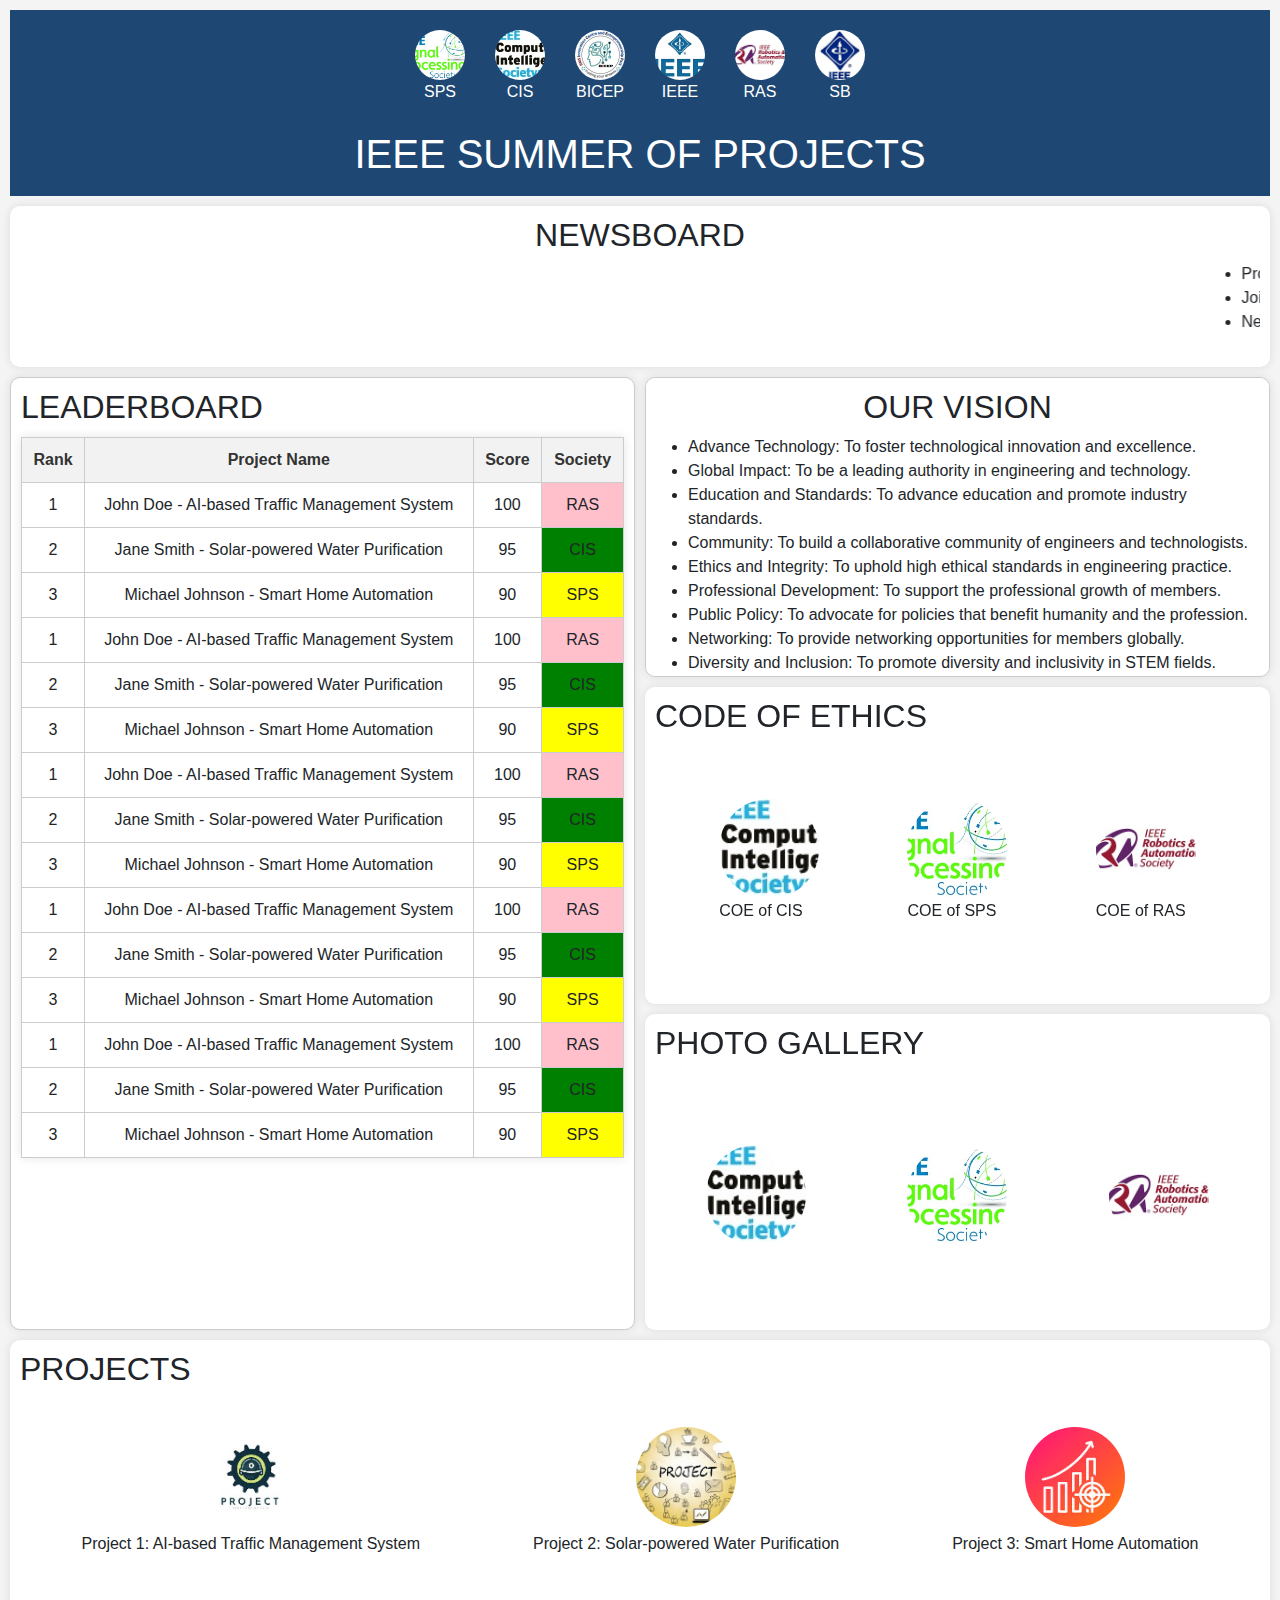
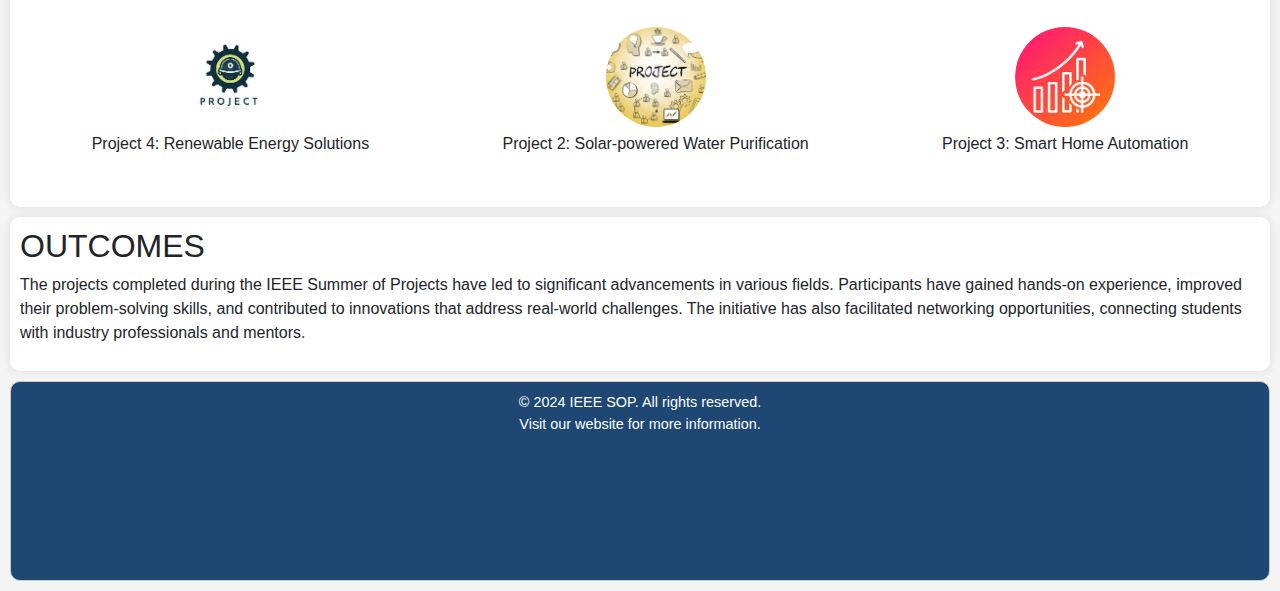
<file: index.html>
<!DOCTYPE html>
<html lang="en">
<head>
    <meta charset="UTF-8">
    <meta name="viewport" content="width=device-width, initial-scale=1.0">
    <title>IEEE SOP - SUMMER OF PROJECTS</title>
    <meta name="description" content="IEEE Summer of Projects - Advancing Technology and Innovation.">
    <!-- Bootstrap CSS -->
    <link href="https://cdn.jsdelivr.net/npm/bootstrap@5.3.0/dist/css/bootstrap.min.css" rel="stylesheet">
    <!-- Custom CSS -->
    <link rel="stylesheet" href="styles.css">
</head>
<body>
    <header class="title-section">
        <div class="logos-section">
            <div class="logo-container">
                <img src="sps.jpg" alt="SPS Logo">
                <p>SPS</p>
            </div>
            <div class="logo-container">
                <img src="cis.jpg" alt="CIS Logo">
                <p>CIS</p>
            </div>
            <div class="logo-container">
                <img src="bicep.jpg" alt="BICEP Logo">
                <p>BICEP</p>
            </div>
            <div class="logo-container">
                <img src="ieee_logo.jpg" alt="IEEE Logo">
                <p>IEEE</p>
            </div>
            <div class="logo-container">
                <img src="ras.jpg" alt="RAS Logo">
                <p>RAS</p>
            </div>
            <div class="logo-container">
                <img src="sb.jpg" alt="SB Logo">
                <p>SB</p>
            </div>
        </div>
        <h1>IEEE SUMMER OF PROJECTS</h1>
    </header>

    <section class="dynamic-infoboard">
        <h2>NEWSBOARD</h2>
        <marquee behavior="scroll" direction="left">
            <ul>
                <li>Project submissions deadline extended to July 31st.</li>
                <li>Join the upcoming webinar on Machine Learning, scheduled for July 15th.</li>
                <li>New mentorship program launched for participants!</li>
            </ul>
        </marquee>
    </section>

    <main class="main-container">
        <section class="left-section">
            <div class="content-box leaderboard-section">
                <h2>LEADERBOARD</h2>
                <table class="leaderboard-table">
                    <thead>
                        <tr>
                            <th>Rank</th>
                            <th>Project Name</th>
                            <th>Score</th>
                            <th>Society</th>
                        </tr>
                    </thead>
                    <tbody>
                        <tr>
                            <td>1</td>
                            <td><a href="project1.html">John Doe - AI-based Traffic Management System</a></td>
                            <td>100</td>
                            <td class="ras">RAS</td>
                        </tr>
                        <tr>
                            <td>2</td>
                            <td><a href="project2.html">Jane Smith - Solar-powered Water Purification</a></td>
                            <td>95</td>
                            <td class="cis">CIS</td>
                        </tr>
                        <tr>
                            <td>3</td>
                            <td><a href="project3.html">Michael Johnson - Smart Home Automation</a></td>
                            <td>90</td>
                            <td class="sps">SPS</td>
                        </tr>
                        <tr>
                            <td>1</td>
                            <td><a href="project1.html">John Doe - AI-based Traffic Management System</a></td>
                            <td>100</td>
                            <td class="ras">RAS</td>
                        </tr>
                        <tr>
                            <td>2</td>
                            <td><a href="project2.html">Jane Smith - Solar-powered Water Purification</a></td>
                            <td>95</td>
                            <td class="cis">CIS</td>
                        </tr>
                        <tr>
                            <td>3</td>
                            <td><a href="project3.html">Michael Johnson - Smart Home Automation</a></td>
                            <td>90</td>
                            <td class="sps">SPS</td>
                        </tr>
                        <tr>
                            <td>1</td>
                            <td><a href="project1.html">John Doe - AI-based Traffic Management System</a></td>
                            <td>100</td>
                            <td class="ras">RAS</td>
                        </tr>
                        <tr>
                            <td>2</td>
                            <td><a href="project2.html">Jane Smith - Solar-powered Water Purification</a></td>
                            <td>95</td>
                            <td class="cis">CIS</td>
                        </tr>
                        <tr>
                            <td>3</td>
                            <td><a href="project3.html">Michael Johnson - Smart Home Automation</a></td>
                            <td>90</td>
                            <td class="sps">SPS</td>
                        </tr>
                        <tr>
                            <td>1</td>
                            <td><a href="project1.html">John Doe - AI-based Traffic Management System</a></td>
                            <td>100</td>
                            <td class="ras">RAS</td>
                        </tr>
                        <tr>
                            <td>2</td>
                            <td><a href="project2.html">Jane Smith - Solar-powered Water Purification</a></td>
                            <td>95</td>
                            <td class="cis">CIS</td>
                        </tr>
                        <tr>
                            <td>3</td>
                            <td><a href="project3.html">Michael Johnson - Smart Home Automation</a></td>
                            <td>90</td>
                            <td class="sps">SPS</td>
                        </tr>
                        <tr>
                            <td>1</td>
                            <td><a href="project1.html">John Doe - AI-based Traffic Management System</a></td>
                            <td>100</td>
                            <td class="ras">RAS</td>
                        </tr>
                        <tr>
                            <td>2</td>
                            <td><a href="project2.html">Jane Smith - Solar-powered Water Purification</a></td>
                            <td>95</td>
                            <td class="cis">CIS</td>
                        </tr>
                        <tr>
                            <td>3</td>
                            <td><a href="project3.html">Michael Johnson - Smart Home Automation</a></td>
                            <td>90</td>
                            <td class="sps">SPS</td>
                        </tr>
                        
                    </tbody>
                </table>
            </div>
        </section>

        <section class="right-section">
            <div class="content-box vision-box">
                <h2>OUR VISION</h2>
                <div class="vision-content">
                    <ul>
                        <li>Advance Technology: To foster technological innovation and excellence.</li>
                        <li>Global Impact: To be a leading authority in engineering and technology.</li>
                        <li>Education and Standards: To advance education and promote industry standards.</li>
                        <li>Community: To build a collaborative community of engineers and technologists.</li>
                        <li>Ethics and Integrity: To uphold high ethical standards in engineering practice.</li>
                        <li>Professional Development: To support the professional growth of members.</li>
                        <li>Public Policy: To advocate for policies that benefit humanity and the profession.</li>
                        <li>Networking: To provide networking opportunities for members globally.</li>
                        <li>Diversity and Inclusion: To promote diversity and inclusivity in STEM fields.</li>
                        <li>Innovation: To drive innovation in engineering and technology.</li>
                        <li>Sustainability: To promote environmentally sustainable practices.</li>
                        <li>Leadership: To cultivate leadership skills among members.</li>
                        <li>Research: To advance research in engineering and technology.</li>
                        <li>Youth Engagement: To engage and inspire the next generation of engineers.</li>
                        <li>Collaboration: To collaborate with industry, academia, and government for mutual benefit.</li>
                    </ul>
                </div>
            </div>

            <div class="content-box">
                <h2>CODE OF ETHICS</h2>
                <div class="COE_section">
                    <div class="item">
                        <img src="cis.jpg" alt="COE of CIS">
                        <p>COE of CIS</p>
                    </div>
                    <div class="item">
                        <img src="sps.jpg" alt="COE of SPS">
                        <p>COE of SPS</p>
                    </div>
                    <div class="item">
                        <img src="ras.jpg" alt="COE of RAS">
                        <p>COE of RAS</p>
                    </div>
                </div>
            </div>

            <div class="content-box">
                <h2>PHOTO GALLERY</h2>
                <div class="photo-gallery">
                    <div class="photo-card">
                        <img src="cis.jpg" alt="CIS">
                    </div>
                    <div class="photo-card">
                        <img src="sps.jpg" alt="SPS">
                    </div>
                    <div class="photo-card">
                        <img src="ras.jpg" alt="RAS">
                    </div>
                </div>
            </div>
        </section>
    </main>

    <section class="content-box">
        <h2>PROJECTS</h2>
        <div class="projects">
            <div class="photo-card">
                <a href="project1.html" target="_blank">
                    <img src="project1.jpg" alt="Project 1">
                    <p>Project 1: AI-based Traffic Management System</p>
                </a>
            </div>
            <div class="photo-card">
                <a href="project2.html" target="_blank">
                    <img src="project2.jpg" alt="Project 2">
                    <p>Project 2: Solar-powered Water Purification</p>
                </a>
            </div>
            <div class="photo-card">
                <a href="project3.html" target="_blank">
                    <img src="project3.jpg" alt="Project 3">
                    <p>Project 3: Smart Home Automation</p>
                </a>
            </div>
        </div>
        <div class="projects">
            <div class="photo-card">
                <a href="project4.html" target="_blank">
                    <img src="project1.jpg" alt="Project 4">
                    <p>Project 4: Renewable Energy Solutions</p>
                </a>
            </div>
            <div class="photo-card">
                <a href="project5.html" target="_blank">
                    <img src="project2.jpg" alt="Project 2">
                    <p>Project 2: Solar-powered Water Purification</p>
                </a>
            </div>
            <div class="photo-card">
                <a href="project6.html" target="_blank">
                    <img src="project3.jpg" alt="Project 3">
                    <p>Project 3: Smart Home Automation</p>
                </a>
            </div>
        </div>
    </section>

    <section class="content-box outcomes-section">
        <h2>OUTCOMES</h2>
        <p>The projects completed during the IEEE Summer of Projects have led to significant advancements in various fields. Participants have gained hands-on experience, improved their problem-solving skills, and contributed to innovations that address real-world challenges. The initiative has also facilitated networking opportunities, connecting students with industry professionals and mentors.</p>
    </section>

    <footer>
        <p>&copy; 2024 IEEE SOP. All rights reserved.</p>
        <p>Visit our <a href="https://www.ieee.org">website</a> for more information.</p>
    </footer>
</body>
</html>
</file>
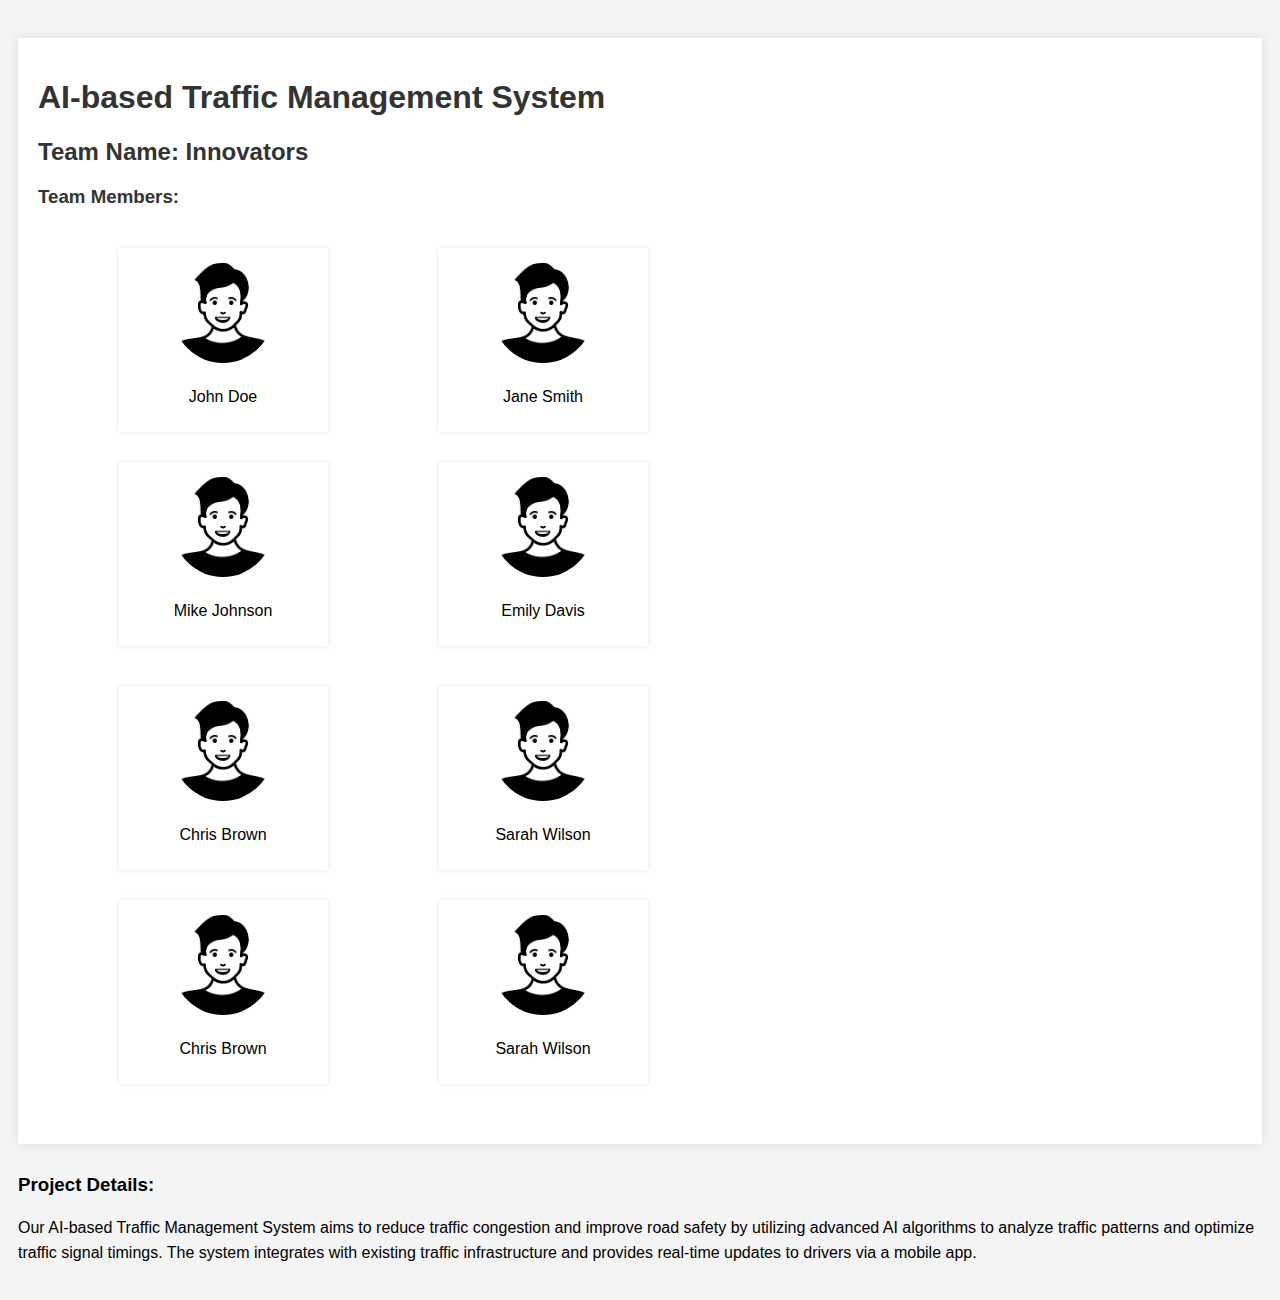
<file: project1.html>
<!DOCTYPE html>
<html lang="en">
    <head>
        <meta charset="UTF-8">
        <meta name="viewport" content="width=device-width, initial-scale=1.0">
        <title>Project 1: AI-based Traffic Management System</title>
        <link rel="stylesheet" href="project1.css">
        <style>

     </style>
    </head>
    <body>
        <div class="project-section">
            <h1>AI-based Traffic Management System</h1>
            <h2>Team Name: Innovators</h2>
            <h3>Team Members:</h3>
            <div class="team-members">
                <div class="team-member-container">
                    <div class="member-card">
                        <img src="member1.png" alt="Member 1">
                        <p>John Doe</p>
                    </div>
                    <div class="member-card">
                        <img src="member1.png" alt="Member 2">
                        <p>Jane Smith</p>
                    </div>
                    <div class="member-card">
                        <img src="member1.png" alt="Member 3">
                        <p>Mike Johnson</p>
                    </div>
                    <div class="member-card">
                        <img src="member1.png" alt="Member 4">
                        <p>Emily Davis</p>
                    </div>
                    
                </div>
                <div class="team-member-container">
                    <div class="member-card">
                        <img src="member1.png" alt="Member 5">
                        <p>Chris Brown</p>
                    </div>
                    <div class="member-card">
                        <img src="member1.png" alt="Member 6">
                        <p>Sarah Wilson</p>
                    </div>
                    <div class="member-card">
                        <img src="member1.png" alt="Member 5">
                        <p>Chris Brown</p>
                    </div>
                    <div class="member-card">
                        <img src="member1.png" alt="Member 6">
                        <p>Sarah Wilson</p>
                    </div>
                </div>
            </div>
        </div>
            <div class="project-details">
                <h3>Project Details:</h3>
                <p>
                    Our AI-based Traffic Management System aims to reduce
                    traffic congestion and improve road safety by utilizing
                    advanced AI algorithms to analyze traffic patterns and
                    optimize traffic signal timings. The system integrates with
                    existing traffic infrastructure and provides real-time
                    updates to drivers via a mobile app.
                </p>
            </div>
        </div>
    </body>
</html>
</file>
<file: styles.css>
body {
    font-family: Arial, sans-serif;
    background-color: #f4f4f4;
    padding: 10px;
    height: auto;
}

a {
    text-decoration: none;
    color: inherit;
}

a:hover {
    text-decoration: underline;
}

/* Title Section */
.title-section {
    background-color: #1e4873;
    color: white;
    text-align: center;
    padding: 10px;
    gap: 10px;
}

/* Logos Section */
.logos-section {
    display: flex;
    justify-content: center;
    align-items: center;
    gap: 10px;
}

.logo-container {
    text-align: center;
    padding: 10px;
    gap: 10px;
    justify-content: space-around;
}

.logo-container img {
    width: 50px;
    height: 50px;
    border-radius: 100%;
    object-fit: cover;
}

/* Dynamic Infoboard */
.dynamic-infoboard {
    background-color: white;
    padding: 10px;
    margin: 10px 0;
    box-shadow: 0 0 10px rgba(0, 0, 0, 0.1);
    border-radius: 10px;
    text-align: center;
}

/* Main Container */
.main-container {
    display: flex;
    justify-content: space-between;
    gap: 10px;
    margin-bottom: 10px;
    height: auto;
}

.left-section,
.right-section {
    flex: 1;
}

.right-section {
    display: flex;
    flex-direction: column;
    gap: 10px;
    /* padding: 10px; */
    /* margin: 10px; */
    
}

.content-box {
    background-color: white;
    padding: 10px;
    box-shadow: 0 0 10px rgba(0, 0, 0, 0.1);
    border-radius: 10px;
}

/* Vision Box */
.vision-box {
    display: flex;
    flex-wrap: wrap;
    justify-content: space-around;
    padding: 10px;
    background-color: white;
    /* margin: 10px 0; */
    /* flex: 1 1 45%; */
    height: 300px;
    /* Fixed height to enable scrolling */
    overflow: auto;
    /* Enable scrolling */
    border: 1px solid #ccc;
    border-radius: 10px;
}

.vision-content {
    overflow: auto;
    /* Enable scrolling */
    flex-grow: 1;
    /* Allow the content to take remaining space */
}

/* COE Section */
.COE_section {
    display: flex;
    flex-wrap: wrap;
    justify-content: space-around;
    align-items: center;
    /* border: 1px solid #ccc; */
    padding: 20px;
    border-radius: 10px;
    height: 250px;
    overflow: auto;
}

.COE_section img {
    width: 100px;
    height: 100px;
    border-radius: 10px;
    object-fit: cover;
    /* margin: 5px; */
}

/* Photo Gallery */
.photo-gallery,
.photos-details-section {
    display: flex;
    flex-wrap: wrap;
    justify-content: space-around;
    align-items: center;
    /* border: 1px solid #ccc; */
    /* gap: 10px; */
    /* padding: 20px; */
    height: 250px;
    /* overflow: auto; */
    

}

.photo-card {
    text-align: center;
}

.photo-card img,
.item img {
    width: 100px;
    height: 100px;
    border-radius: 100%;
    object-fit: cover;
    /* margin: 5px; */
}

/* Projects Section */
.projects {
    display: flex;
    flex-wrap: wrap;
    justify-content: space-around;
    align-items: center;
    /* border: 1px solid #ccc; */
    gap: 10px;
    padding: 10px;
    height: 200px;
}

.projects img {
    width: 100px;
    height: 100px;
    border-radius: 100%;
    object-fit: cover;
    margin: 5px;
}


/* .logo-container img,
.photo-card img,
.item img {
    width: 100px;
    height: 100px;
    border-radius: 10px;
    object-fit: cover;
} */


/* Leaderboard Section */
.leaderboard-section {
    height: 100%;
    padding: 10px;
    border: 1px solid #ccc;
}

.leaderboard-table {
    width: 100%;
    border-collapse: collapse;
}

.leaderboard-table th,
.leaderboard-table td {
    border: 1px solid #ccc;
    padding: 10px;
    text-align: center;
}

.leaderboard-table th {
    background-color: #f2f2f2;
    color: #333;
}

.leaderboard-table tr:hover {
    background-color: #f1f1f1;
}

/* Table Styles */
table {
    width: 100%;
    border-collapse: collapse;
    margin-top: 10px;
    background: white;
    box-shadow: 0 0 10px rgba(0, 0, 0, 0.1);
}

th,
td {
    padding: 10px;
    text-align: left;
    border-bottom: 1px solid #ddd;
}

/* Society Colors */
.ras {
    background-color: pink;
    /* Color for RAS society */
}

.cis {
    background-color: green;
    /* Color for CIS society */
}

.sps {
    background-color: yellow;
    /* Color for SPS society */
}

.outcomes-section{
    padding: 10px;
    gap: 10px;
    margin-top: 10px;
}

/* Footer */
footer {
    background-color: #1e4873;
    margin-top: 10px;
    padding: 10px;
    gap: 10px;
    text-align: center;
    justify-content: center;
    color: white;
    height: 200px;
    border: 1px solid #ccc;
    border-radius: 10px;
}

footer p {
    margin: 0;
    font-size: 0.9em;
}

footer a {
    color: white;
    text-decoration: none;
}

footer a:hover {
    text-decoration: underline;
}
</file>
<file: project1.css>
body {
    font-family: Arial, sans-serif;
    background-color: #f4f4f4;
    padding: 10px;
    height: auto;
}

.project-section {
    width: auto;
    height: auto;
    margin: 20px auto;
    background: white;
    padding: 20px;
    box-shadow: 0 0 10px rgba(0, 0, 0, 0.1);
}

.project-section h1,
.project-section h2,
.project-section h3 {
    color: #333;
}

.team-members {
    display: flex;
    flex-wrap: wrap;
    margin: 20px;
}
.team-member-container{
    display: flex;
    flex-wrap: wrap;
    justify-content: space-around;
    align-items: center;
    /* border: 1px solid #ccc; */
    gap: 10px;
    padding: 10px;
    /* height: 200px; */
}
.team-member-container img {
    width: 100px;
    height: 100px;
    border-radius: 100%;
    object-fit: cover;
    margin: 5px;
}
.member-card {
    width: 30%;
    margin: 10px;
    text-align: center;
    box-shadow: 0 0 5px rgba(0, 0, 0, 0.1);
    padding: 10px;
    background: #fff;
}

.member-card img {
    width: 100px;
    height: 100px;
    border-radius: 50%;
}

.project-details {
    margin-top: 30px;
}

.project-details p {
    line-height: 1.6;
}

table {
    width: 100%;
    border-collapse: collapse;
    margin-top: 20px;
    background: white;
    box-shadow: 0 0 10px rgba(0, 0, 0, 0.1);
}

th, td {
    padding: 10px;
    text-align: left;
    border-bottom: 1px solid #ddd;
}

th {
    background-color: #f2f2f2;
    color: #333;
}

tr:hover {
    background-color: #f1f1f1;
}

.ras {
    background-color: pink; /* Color for RAS society */
}

.cis {
    background-color: green; /* Color for CIS society */
}

.sps {
    background-color: yellow; /* Color for SPS society */
}

a {
    text-decoration: none;
    color: inherit;
}

a:hover {
    text-decoration: underline;
}
</file>
